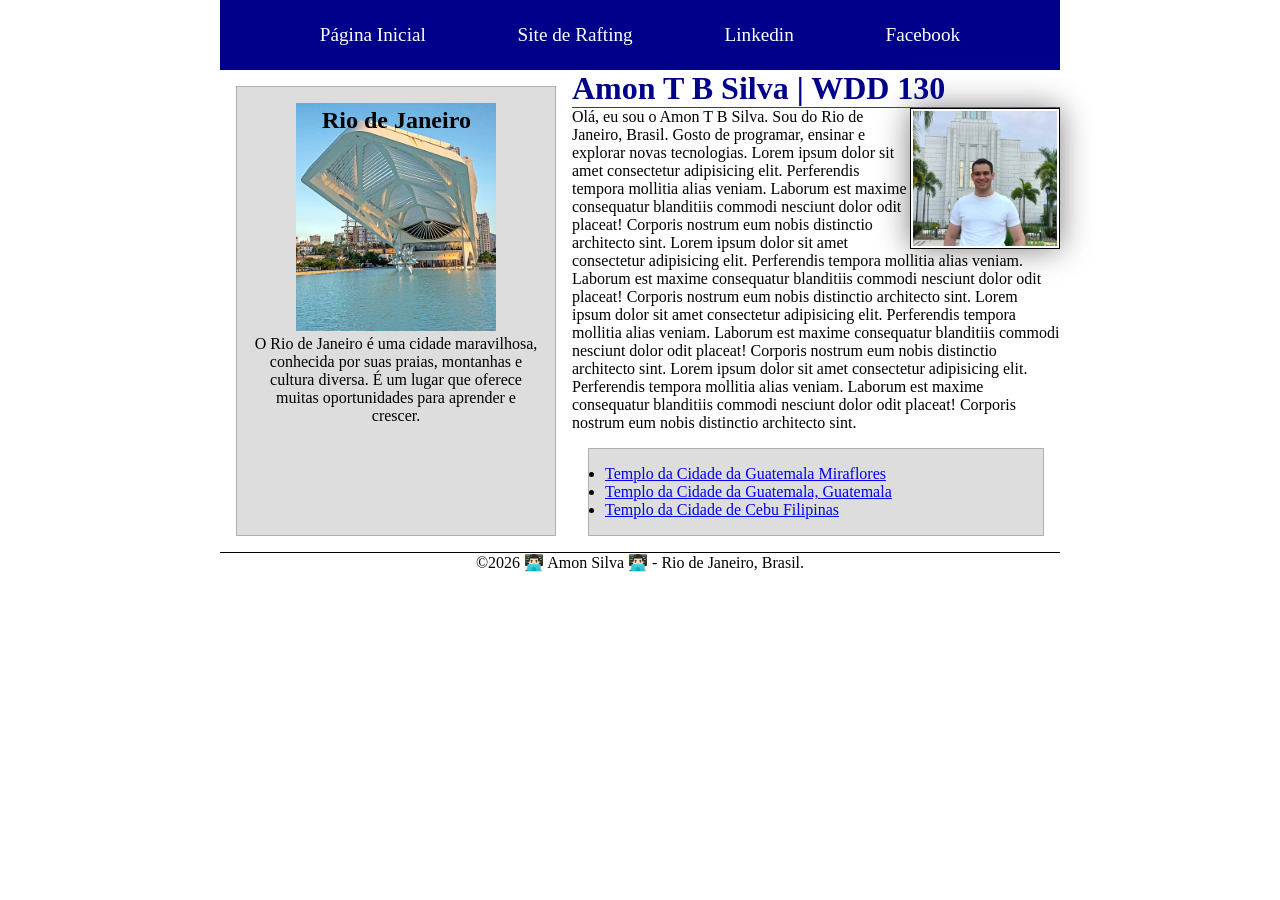
<file: index.html>
<!DOCTYPE html>
<html lang="pt-br">

<head>
    <meta charset="UTF-8">
    <meta name="viewport" content="width=device-width, initial-scale=1.0">
    <meta name="description" content="Página pessoal de Amon Silva, instrutor de WDD-130.">
    <meta name="author" content="Amon Silva">
    <link rel="stylesheet" href="estilos/estilos.css">
    <title>Amon Silva | WDD 130</title>
</head>

<body>
    <header>
        <nav>
            <a href="#">Página Inicial</a>
            <a href="wwr/">Site de Rafting</a>
            <a href="https://www.linkedin.com/">Linkedin</a> <a
              href="https://www.facebook.com">Facebook</a>
        </nav>
    </header>
    <div class="grid">
        <main>
            <h1>Amon T B Silva | WDD 130</h1>
            <img src="imagens/perfil.webp" alt="Foto de Amon Silva" width="200">
            <p>Olá, eu sou o Amon T B Silva. Sou do Rio de Janeiro, Brasil. Gosto de programar,
                ensinar e
                explorar novas
                tecnologias. Lorem ipsum dolor sit amet consectetur adipisicing elit. Perferendis
                tempora
                mollitia alias
                veniam. Laborum est maxime consequatur blanditiis commodi nesciunt dolor odit
                placeat!
                Corporis nostrum eum
                nobis distinctio architecto sint. Lorem ipsum dolor sit amet consectetur adipisicing
                elit.
                Perferendis
                tempora mollitia alias veniam. Laborum est maxime consequatur blanditiis commodi
                nesciunt
                dolor odit
                placeat! Corporis nostrum eum nobis distinctio architecto sint. Lorem ipsum dolor
                sit amet
                consectetur
                adipisicing elit. Perferendis tempora mollitia alias veniam. Laborum est maxime
                consequatur
                blanditiis
                commodi nesciunt dolor odit placeat! Corporis nostrum eum nobis distinctio
                architecto sint.
                Lorem ipsum
                dolor sit amet consectetur adipisicing elit. Perferendis tempora mollitia alias
                veniam.
                Laborum est maxime
                consequatur blanditiis commodi nesciunt dolor odit placeat! Corporis nostrum eum
                nobis
                distinctio architecto
                sint.
            </p>

            <ul class="caixa">
                <li><a href="https://www.churchofjesuschrist.org/temples/details/miraflores-guatemala-city-guatemala-temple?lang=por"
                      target="_blank">Templo
                        da Cidade da Guatemala Miraflores</a></li>
                <li><a href="https://www.churchofjesuschrist.org/temples/details/guatemala-city-guatemala-temple?lang=por"
                      target="_blank">Templo
                        da Cidade da Guatemala, Guatemala</a></li>
                <li><a href="https://www.churchofjesuschrist.org/temples/details/cebu-city-philippines-temple?lang=por"
                      target="_blank">Templo
                        da Cidade de Cebu Filipinas</a></li>
            </ul>
        </main>
        <aside class="caixa">
            <h2>Rio de Janeiro</h2>
            <img src="imagens/museu-amanha.jpg" alt="Foto do Museu do Amanhã no Rio de Janeiro"
              width="200">
            <p>O Rio de Janeiro é uma cidade maravilhosa, conhecida por suas praias, montanhas e
                cultura
                diversa. É um lugar
                que oferece muitas oportunidades para aprender e crescer.</p>
        </aside>
    </div>

    <footer>
        <p>&copy;2026 👨🏻‍💻 Amon Silva 👨🏻‍💻 - Rio de Janeiro, Brasil.</p>
    </footer>
</body>

</html>
</file>
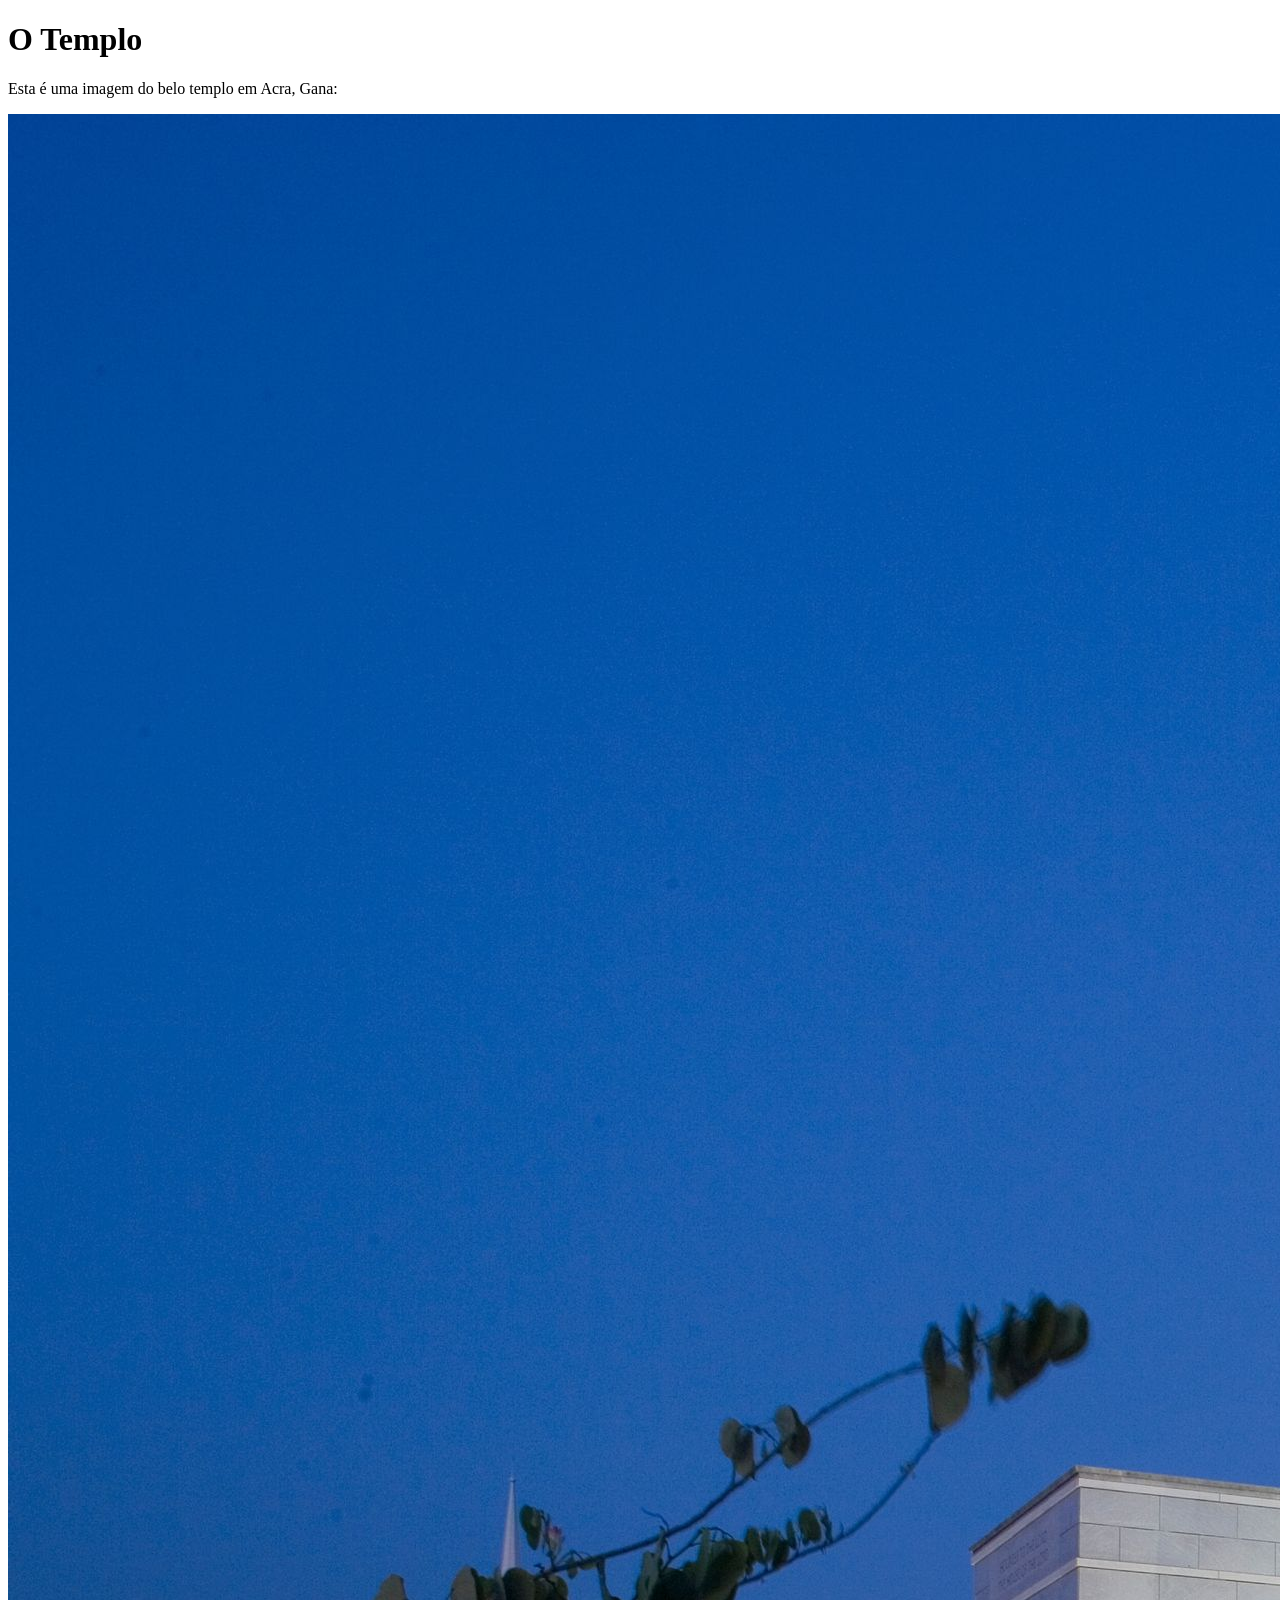
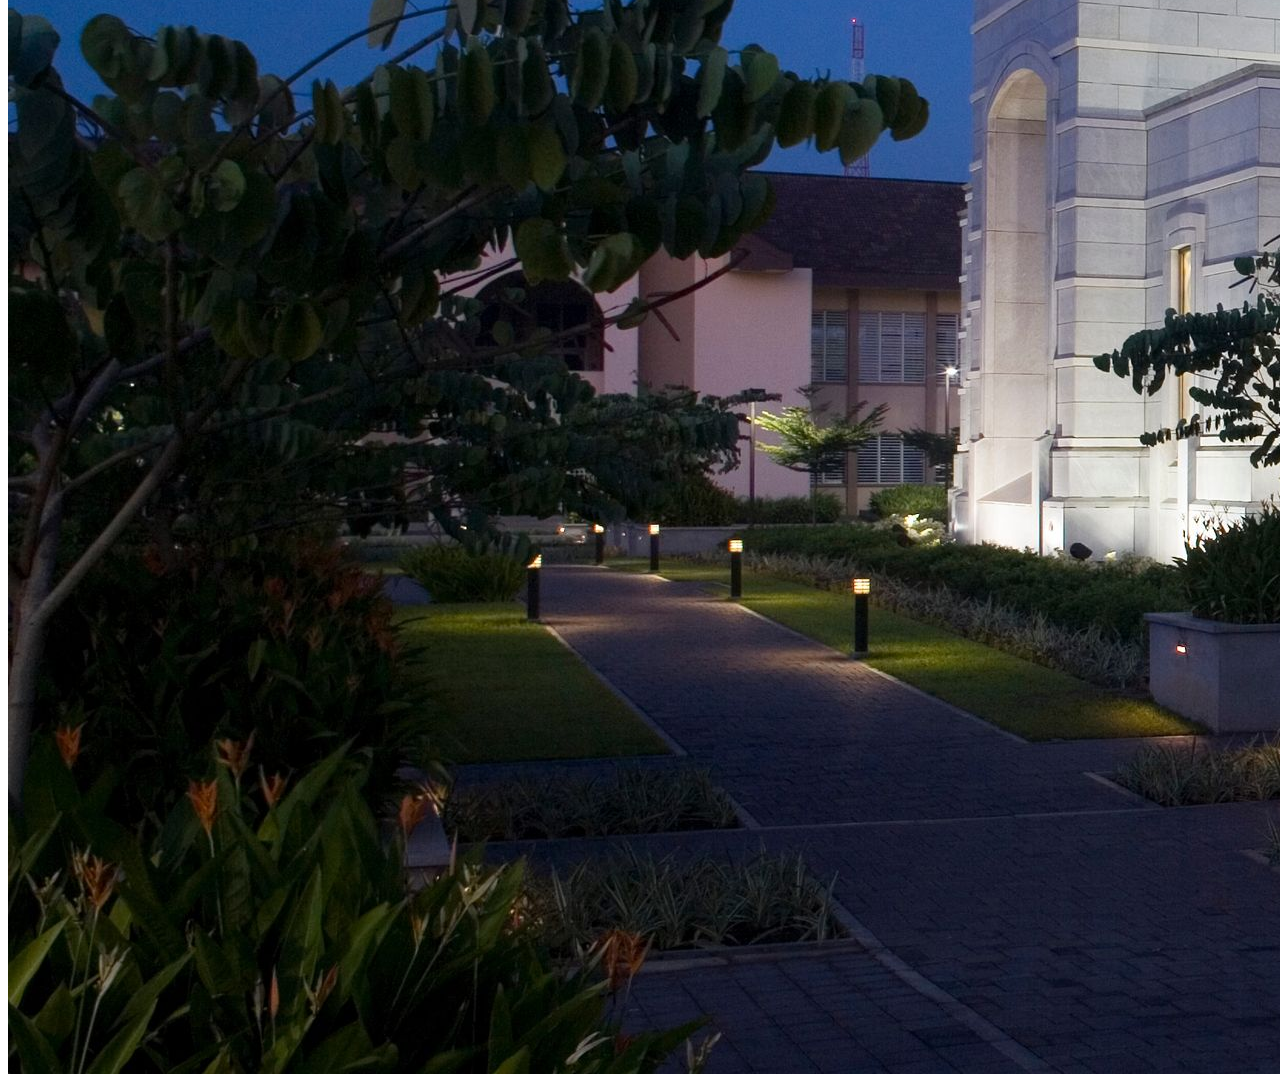
<file: semana01/imagens.html>
<!DOCTYPE html>
<html lang="pt-br">
<head>
    <meta charset="UTF-8">
    <meta name="viewport" content="width=device-width, initial-scale=1.0">
    <title>Imagem do Templo</title>
</head>
<body>
    <h1>O Templo</h1>
    <p>Esta é uma imagem do belo templo em Acra, Gana:</p>
    <img src="imagens/templo-largo.jpeg" alt="O Templo de Acra, Gana">
    
</body>
</html>
</file>
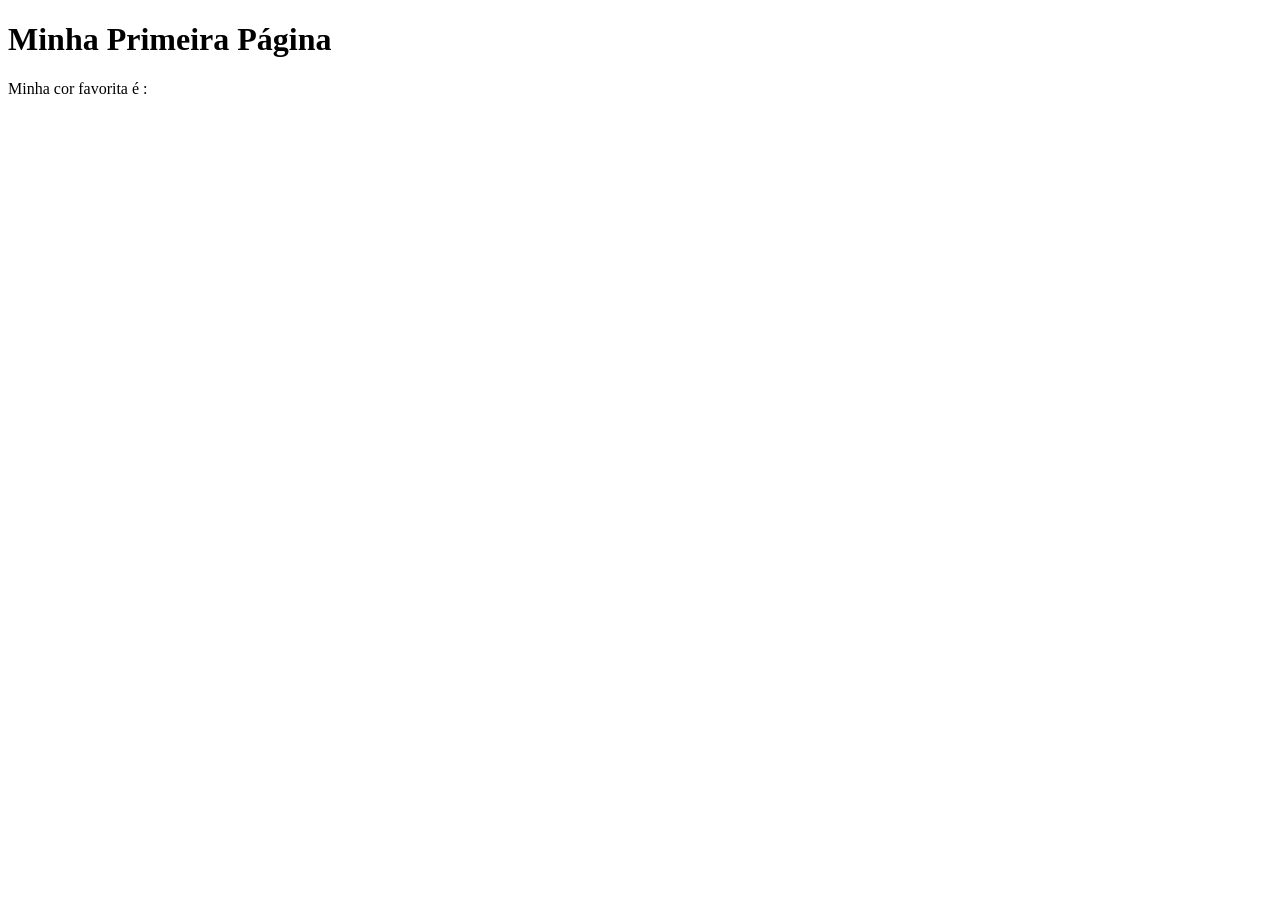
<file: semana01/primeira-pagina.html>
<!DOCTYPE html>
<html lang="pt-br">
<head>
    <meta charset="UTF-8">
    <meta name="viewport" content="width=device-width, initial-scale=1.0">
    <title>Minha Primeira Página</title>
</head>
<body>
    <h1>Minha Primeira Página</h1>
    <p>Minha cor favorita é : </p>
</body>
</html>
</file>
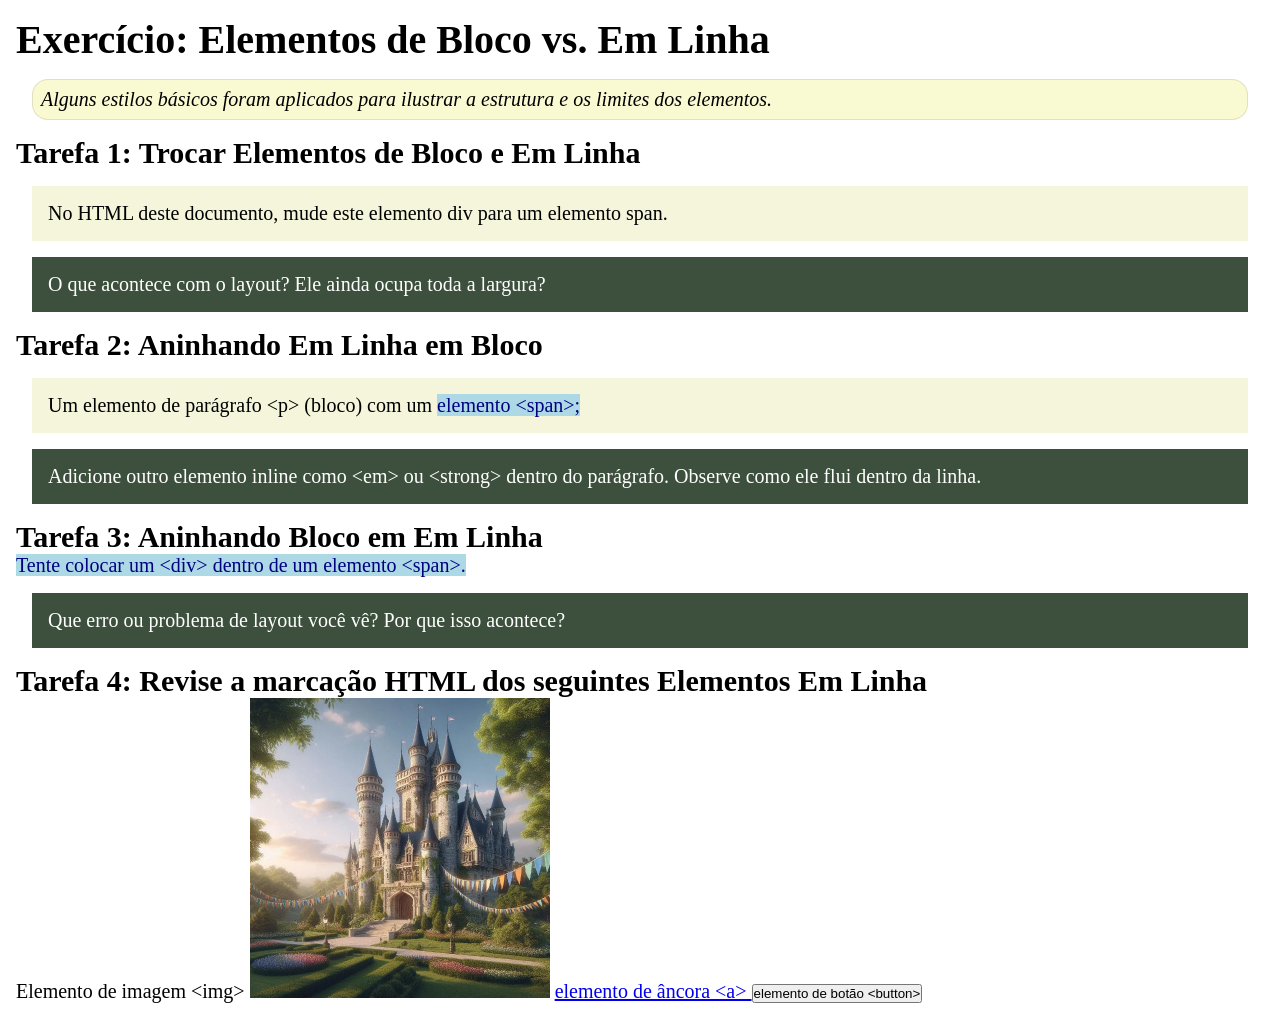
<file: semana02/bloco-vs-inline.html>
<!DOCTYPE html>
<html lang="pt-br">

<head>
    <meta charset="UTF-8">
    <meta name="viewport" content="width=device-width, initial-scale=1.0">
    <title>Exercício: Elementos de Bloco vs. Inline</title>
    <link rel="stylesheet" href="estilos/bloco-vs-inline.css">
</head>

<body>
    <main>
        <h1>Exercício: Elementos de Bloco vs. Em Linha</h1>
        <p class="note">Alguns estilos básicos foram aplicados para ilustrar a estrutura e os limites dos elementos.</p>

        <h2>Tarefa 1: Trocar Elementos de Bloco e Em Linha</h2>
        <div>No HTML deste documento, mude este elemento div para um elemento span.</div>

        <p class="question">O que acontece com o layout? Ele ainda ocupa toda a largura?</p>

        <h2>Tarefa 2: Aninhando Em Linha em Bloco</h2>
        <p>Um elemento de parágrafo &lt;p&gt; (bloco) com um <span>elemento &lt;span&gt;;</span></p>
        <p class="question">Adicione outro elemento inline como &lt;em&gt; ou &lt;strong&gt; dentro do parágrafo.
            Observe como ele flui dentro da linha.</p>

        <h2>Tarefa 3: Aninhando Bloco em Em Linha</h2>
        <span>Tente colocar um &lt;div&gt; dentro de um elemento &lt;span&gt;.</span>
        <p class="question">Que erro ou problema de layout você vê? Por que isso acontece?</p>


        <h2>Tarefa 4: Revise a marcação HTML dos seguintes Elementos Em Linha</h2>
        Elemento de imagem &lt;img&gt;
        <img src="imagens/castelo.webp" alt="imagem (imagens estão em linha)" width="300" height="300">
        <a href="https://churchofjesuschrist.org">elemento de âncora &lt;a&gt; </a>
        <button type="button">elemento de botão &lt;button&gt;</button>
    </main>
</body>

</html>
</file>
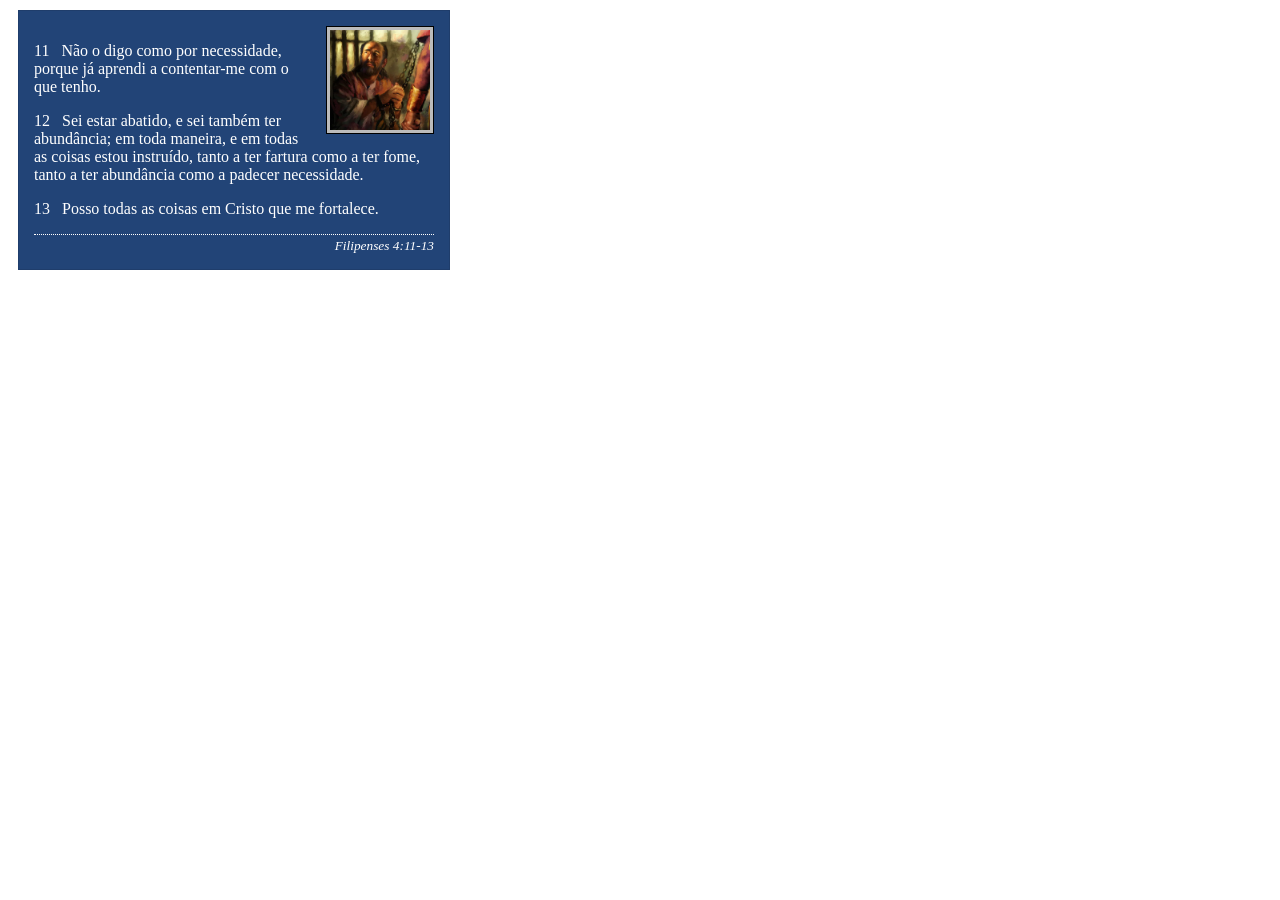
<file: semana02/box-model-solucao.html>
<!DOCTYPE html>
<html lang="pt-br">

<head>
    <meta charset="UTF-8">
    <meta name="viewport" content="width=device-width, initial-scale=1.0">
    <title>Atividade de Box Model</title>
    <link rel="stylesheet" href="estilos/box-model-solucao.css">
</head>

<body>
    <main>
        <div class="callout">
            <img src="imagens/apostolo-paulo-preso.webp" alt="Apóstolo Paulo - Preso em Roma" width="200" height="200">
            <blockquote>
                <p>11 &nbsp; Não o digo como por necessidade, porque já aprendi a contentar-me com o que tenho.</p>
                <p>12 &nbsp; Sei estar abatido, e sei também ter abundância; em toda maneira, e em todas as coisas estou
                    instruído, tanto a ter fartura como a ter fome, tanto a ter abundância como a padecer necessidade.
                </p>
                <p>13 &nbsp; Posso todas as coisas em Cristo que me fortalece.</p>
            </blockquote>
            <cite>Filipenses 4:11-13</cite>
        </div>
    </main>
</body>

</html>
</file>
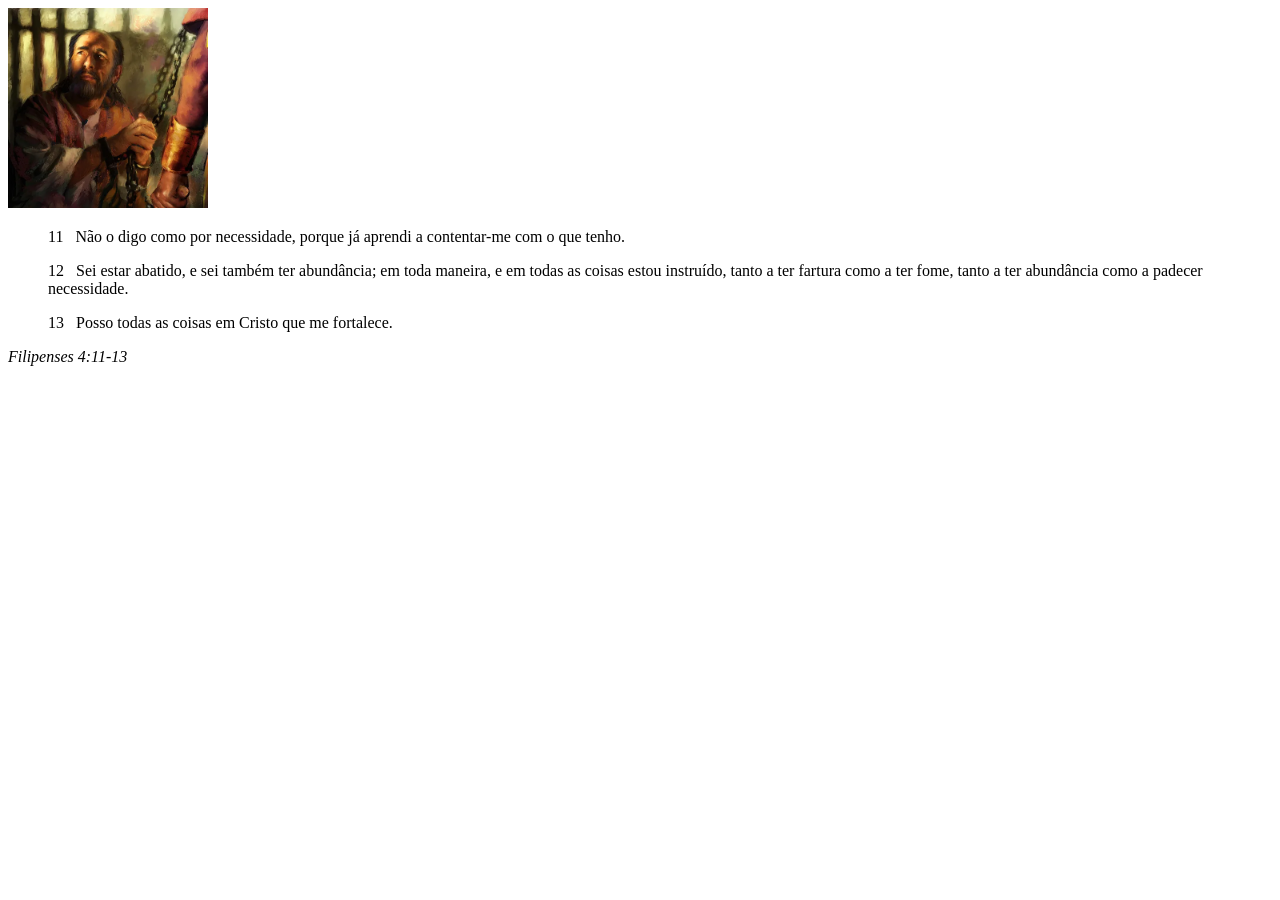
<file: semana02/box-model.html>
<!DOCTYPE html>
<html lang="pt-br">
<head>
    <meta charset="UTF-8">
    <meta name="viewport" content="width=device-width, initial-scale=1.0">
    <title>Atividade de Box Model</title>
</head>
<body>
    <main>
        <div class="callout">
            <img src="imagens/apostolo-paulo-preso.webp" alt="Apóstolo Paulo - Preso em Roma" width="200" height="200">
            <blockquote>
                <p>11 &nbsp; Não o digo como por necessidade, porque já aprendi a contentar-me com o que tenho.</p>
                <p>12 &nbsp; Sei estar abatido, e sei também ter abundância; em toda maneira, e em todas as coisas estou instruído, tanto a ter fartura como a ter fome, tanto a ter abundância como a padecer necessidade.</p>
                <p>13 &nbsp; Posso todas as coisas em Cristo que me fortalece.</p>
            </blockquote>
            <cite>Filipenses 4:11-13</cite>
        </div>
    </main>
</body>
</html>
</file>
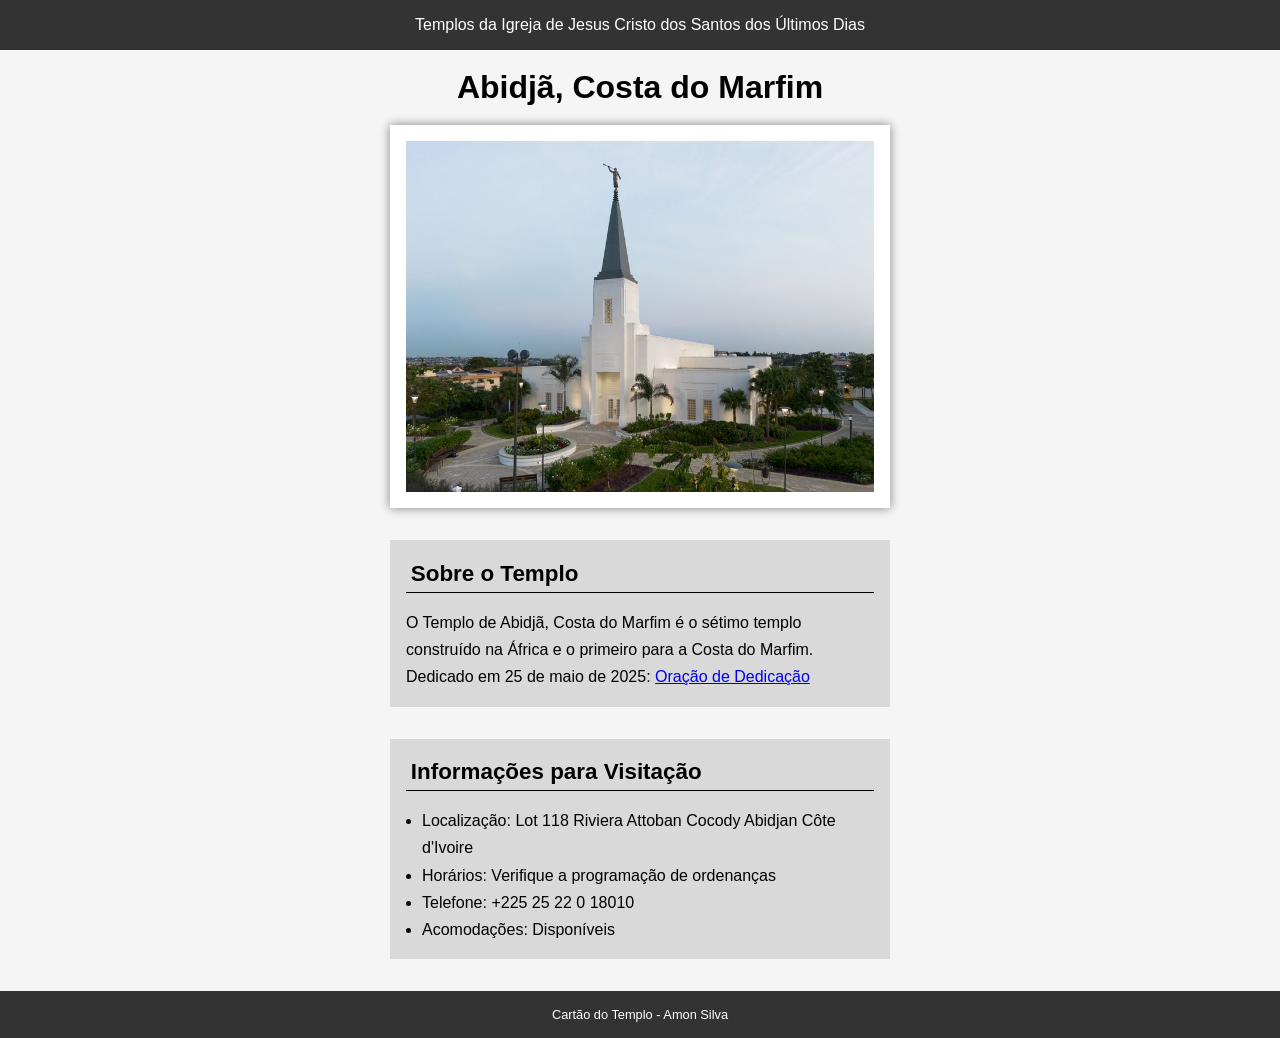
<file: semana02/templo.html>
<!DOCTYPE html>
<html lang="pt-br">

<head>
    <meta charset="UTF-8">
    <meta name="viewport" content="width=device-width, initial-scale=1.0">
    <title>Cartão do Templo - Abidjã, Costa do Marfim</title>
    <link rel="stylesheet" href="estilos/templo.css">
</head>

<body>
    <header>
        <p>Templos da Igreja de Jesus Cristo dos Santos dos Últimos Dias</p>
    </header>
    <main>
        <h1>Abidjã, Costa do Marfim</h1>
        <picture>
            <img src="imagens/abidja-costa-do-marfim.jpeg" alt="Templo de Abidjã, Costa do Marfim">
        </picture>
        <section>
            <h2>Sobre o Templo</h2>
            <p>O Templo de Abidjã, Costa do Marfim é o sétimo templo construído na África e o
                primeiro para a Costa do Marfim.</p>
            <p>Dedicado em 25 de maio de 2025: <a
                  href="https://www.churchofjesuschrist.org/temples/dedicatory-prayer/abidjan-ivory-coast-temple/2025-05-25?lang=eng"
                  target="_blank" rel="noopener noreferrer">Oração de Dedicação</a></p>
        </section>
        <section>
            <h2>Informações para Visitação</h2>
            <ul>
                <li>Localização: Lot 118 Riviera Attoban Cocody Abidjan Côte d'Ivoire</li>
                <li>Horários: Verifique a programação de ordenanças</li>
                <li>Telefone: +225 25 22 0 18010</li>
                <li>Acomodações: Disponíveis</li>
            </ul>
        </section>
    </main>
    <footer>
        <p>Cartão do Templo - Amon Silva</p>
    </footer>
</body>

</html>
</file>
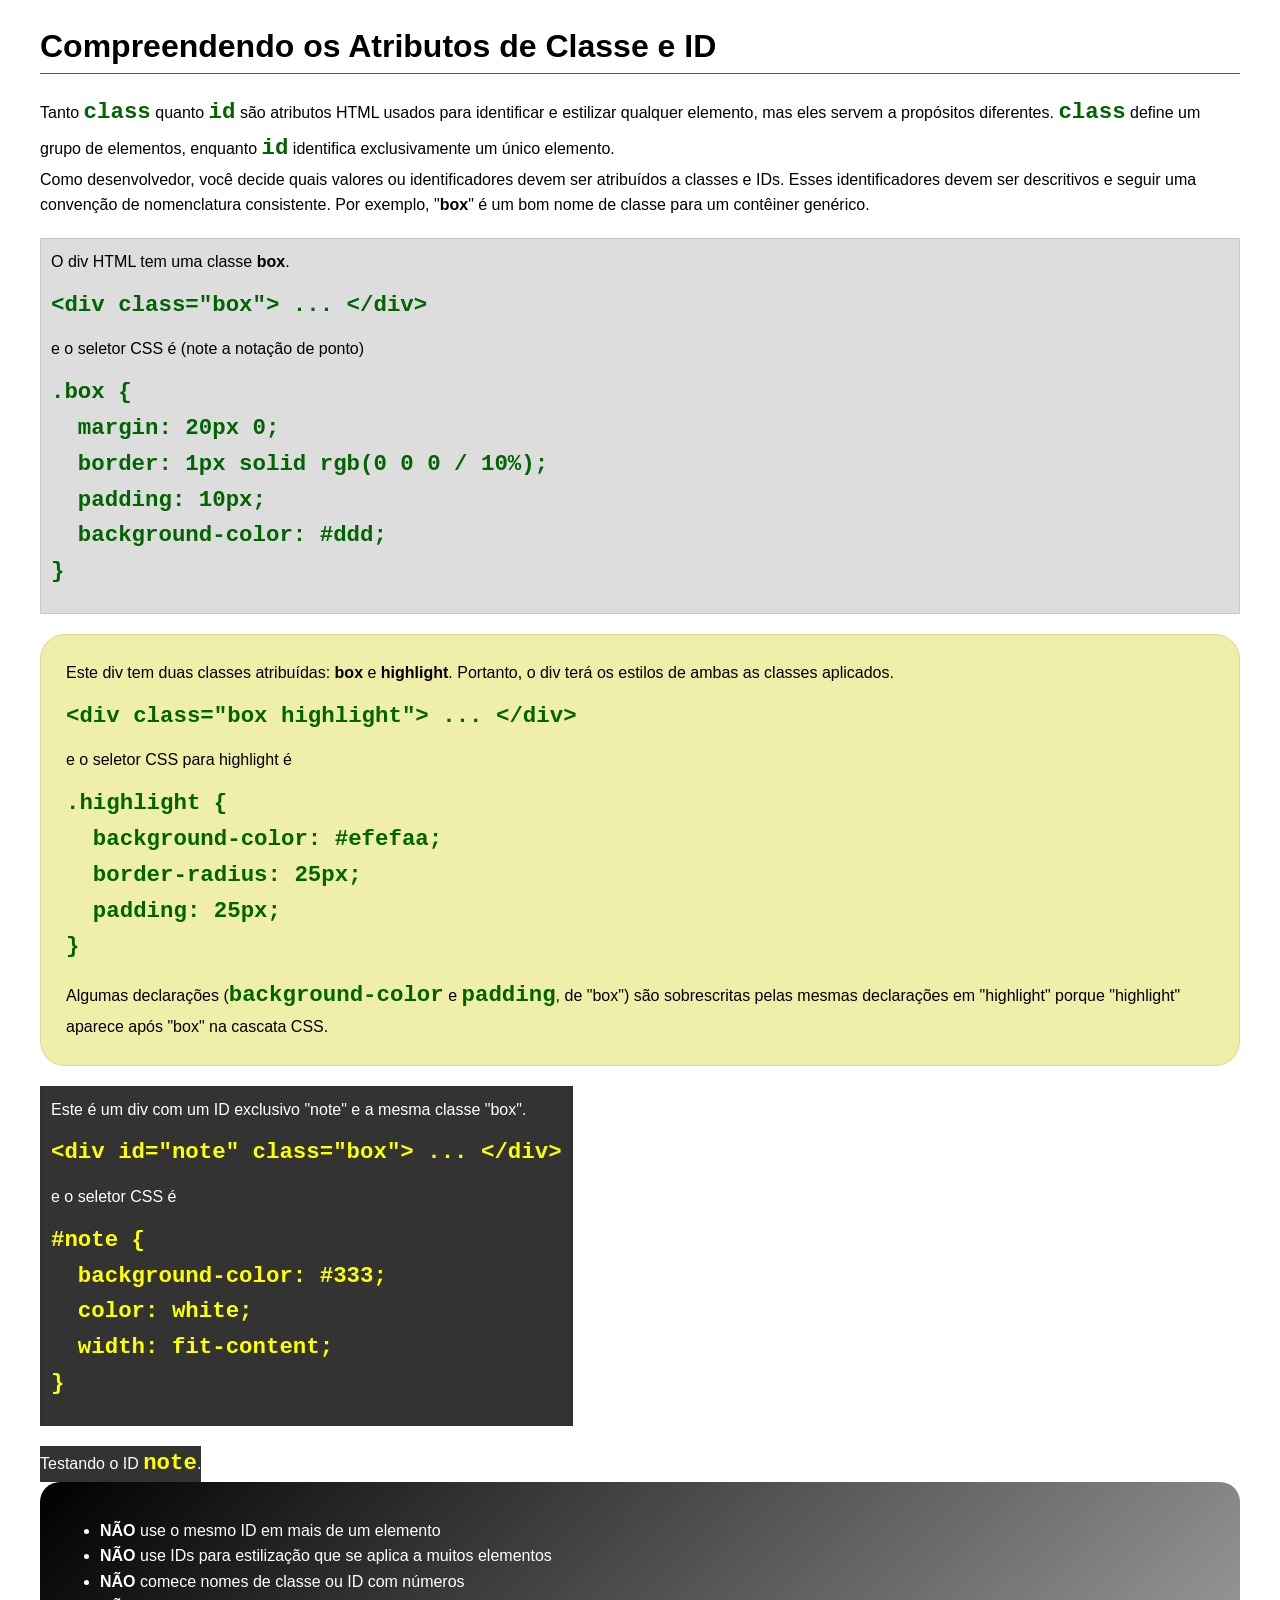
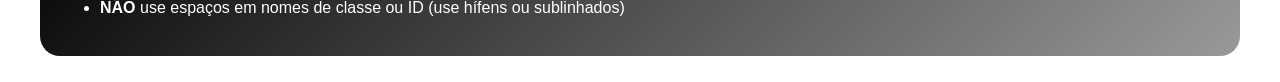
<file: semana03/classe-e-id.html>
<!DOCTYPE html>
<html lang="pt-br">

<head>
    <meta charset="UTF-8">
    <meta name="viewport" content="width=device-width, initial-scale=1.0">
    <title>Atributos de Classe vs ID</title>
    <link rel="stylesheet" href="estilos/classe-e-id.css">
</head>

<body>
    <h1>Compreendendo os Atributos de Classe e ID</h1>
    <p>Tanto <code>class</code> quanto <code>id</code> são atributos HTML usados para identificar e estilizar qualquer
        elemento, mas eles servem a propósitos diferentes. <code>class</code> define um grupo de elementos, enquanto
        <code>id</code> identifica exclusivamente um único elemento.
    </p>
    <p>Como desenvolvedor, você decide quais valores ou identificadores devem ser atribuídos a classes e IDs. Esses
        identificadores devem ser descritivos e seguir uma convenção de nomenclatura consistente. Por exemplo,
        "<strong>box</strong>" é um bom nome de classe para um contêiner genérico.</p>
    <div class="box">
        <p>O div HTML tem uma classe <strong>box</strong>.</p>
        <pre><code class="html">&lt;div class="box"&gt; ... &lt;/div&gt;</code></pre>
        e o seletor CSS é (note a notação de ponto)
        <pre><code class="css">.box {
  margin: 20px 0;
  border: 1px solid rgb(0 0 0 / 10%);
  padding: 10px;
  background-color: #ddd; 
}</code></pre>
    </div>

    <div class="box highlight">
        <p>Este div tem duas classes atribuídas: <strong>box</strong> e <strong>highlight</strong>. Portanto, o div terá
            os estilos de ambas as classes aplicados.</p>
        <pre><code class="html">&lt;div class="box highlight"&gt; ... &lt;/div&gt;</code></pre>
        e o seletor CSS para highlight é
        <pre><code class="css">.highlight {
  background-color: #efefaa;
  border-radius: 25px;
  padding: 25px;
}</code></pre>
        <p>Algumas declarações (<code>background-color</code> e <code>padding</code>, de "box") são sobrescritas pelas
            mesmas declarações em "highlight" porque "highlight" aparece após "box" na cascata CSS.</p>
    </div>

    <div id="note" class="box">
        <p>Este é um div com um ID exclusivo "note" e a mesma classe "box".</p>
        <pre><code class="html">&lt;div id="note" class="box"&gt; ... &lt;/div&gt;</code></pre>
        e o seletor CSS é
        <pre><code class="css">#note {
  background-color: #333;
  color: white;
  width: fit-content;
}</code></pre>
    </div>

    <div id="note">
        <p>Testando o ID <code>note</code>.</p>
    </div>

    <section id="melhor-pratica">
        <ul>
            <li><strong>NÃO</strong> use o mesmo ID em mais de um elemento</li>
            <li><strong>NÃO</strong> use IDs para estilização que se aplica a muitos elementos</li>
            <li><strong>NÃO</strong> comece nomes de classe ou ID com números</li>
            <li><strong>NÃO</strong> use espaços em nomes de classe ou ID (use hífens ou sublinhados)</li>
        </ul>
    </section>

    <br>

</body>

</html>
</file>
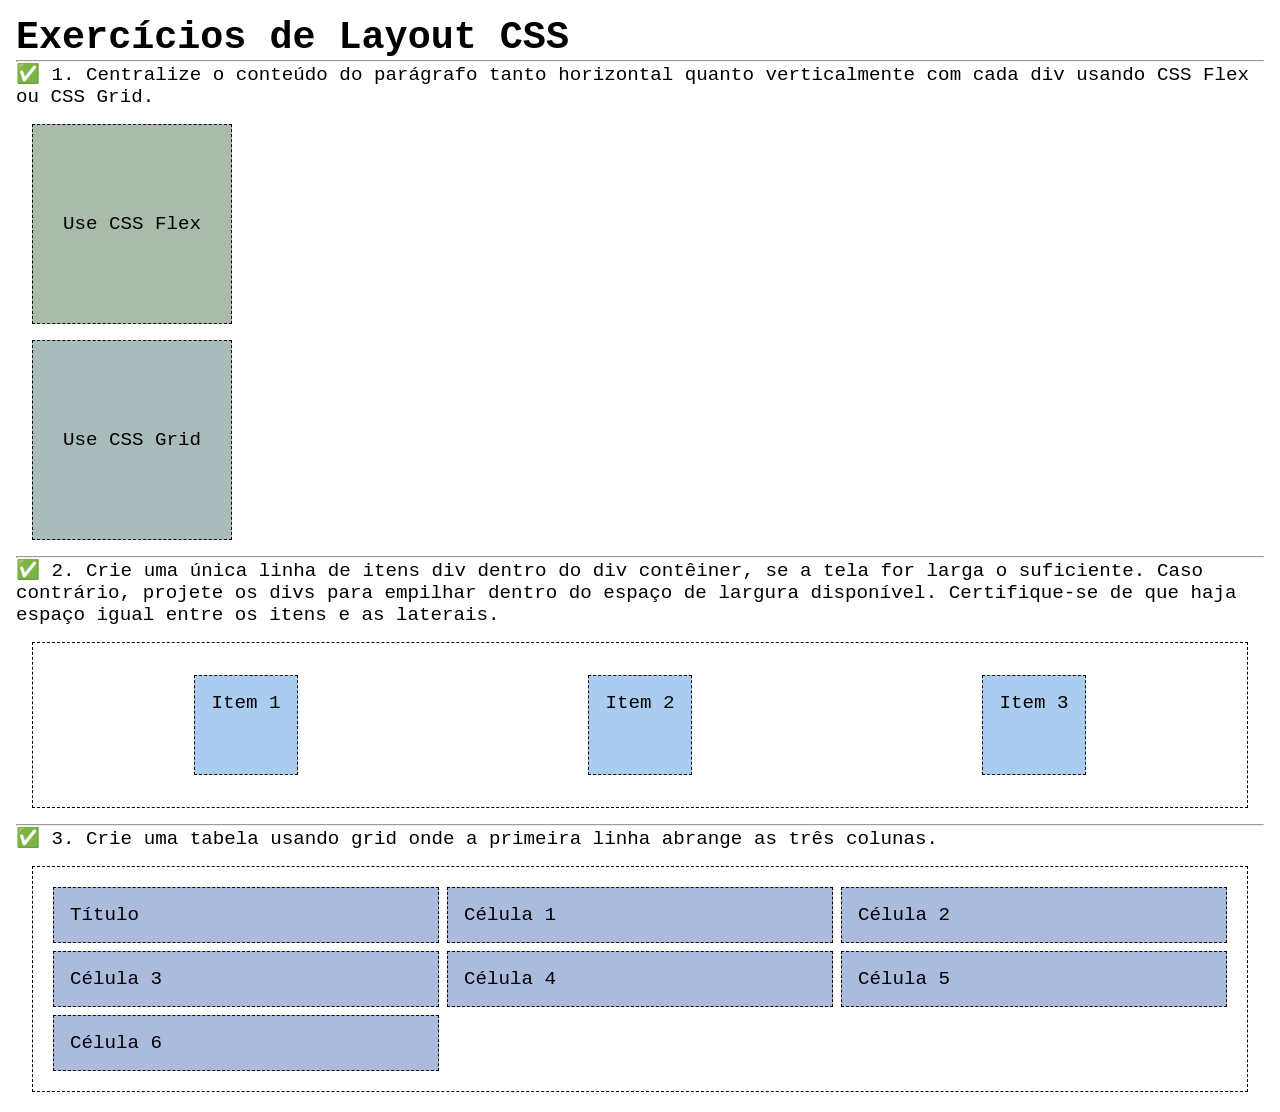
<file: semana04/exercicios-layout.html>
<!DOCTYPE html>
<html lang="pt-br">

<head>
    <meta charset="UTF-8">
    <meta name="viewport" content="width=device-width, initial-scale=1.0">
    <title>Exercícios de Layout CSS</title>
    <link rel="stylesheet" href="estilos/solucoes-dos-exercicios-de-layout.css">
</head>

<body>
    <main>
        <h1>Exercícios de Layout CSS</h1>
        <hr>
        <p>✅ 1. Centralize o conteúdo do parágrafo tanto horizontal quanto verticalmente com cada div usando CSS Flex ou
            CSS Grid.
        </p>
        <div class="one flex">
            <p>Use CSS Flex</p>
        </div>
        <div class="one grid">
            <p>Use CSS Grid</p>
        </div>
        <hr>
        <p>✅ 2. Crie uma única linha de itens div dentro do div contêiner, se a tela for larga o suficiente. Caso
            contrário, projete os
            divs para empilhar dentro do espaço de largura disponível. Certifique-se de que haja espaço igual entre os
            itens e as laterais.</p>
        <div class="container2">
            <div class="dois">
                <p>Item 1</p>
            </div>
            <div class="dois">
                <p>Item 2</p>
            </div>
            <div class="dois">
                <p>Item 3</p>
            </div>
        </div>
        <hr>
        <p>✅ 3. Crie uma tabela usando grid onde a primeira linha abrange as três colunas. </p>
        <div class="container3">
            <div class="tres colunas-3">
                <p>Título</p>
            </div>
            <div class="tres">
                <p>Célula 1</p>
            </div>
            <div class="tres">
                <p>Célula 2</p>
            </div>
            <div class="tres">
                <p>Célula 3</p>
            </div>
            <div class="tres">
                <p>Célula 4</p>
            </div>
            <div class="tres">
                <p>Célula 5</p>
            </div>
            <div class="tres">
                <p>Célula 6</p>
            </div>

        </div>
    </main>
</body>

</html>
</file>
<file: estilos/estilos.css>
* {
    margin: 0;
    padding: 0;
    box-sizing: border-box;
}

nav {
    display: flex;
    justify-content: space-evenly;
    align-items: center;
    background-color: darkblue;
    padding: 1rem;
}

nav a {
    color: white;
    display: block;
    padding: 0.5rem;
    text-decoration: none;
    font-size: 1.2rem;
}

h1 {
    color: darkblue;
    border-bottom: 1px solid rgb(50, 50, 170);
}

main img {
    float: right;
    width: 150px;
    height: auto;
    border: 1px solid black;
    padding: 2px;
    box-shadow: 0 0 30px gray;
}

aside {
    position: relative;
    width: 20rem;
    text-align: center;
}

aside h2 {
    position: absolute;
    top: 20px;
    left: 85px;
}

aside img {
    width: 200px;
    height: auto;
}

p {
    padding: 0;
}

footer {
    margin-top: 15px;
    border-top: 1px solid #000;
    text-align: center;
}

/* Seletores de Classe */
.caixa {
    margin: 1rem;
    padding: 1rem;
    border: 1px solid rgb(0 0 0 / 0.2);
    background-color: #ddd;
    color: #000;
}

header,
footer,
.grid {
    max-width: 840px;
    margin: 0 auto;
}

.grid {
    display: grid;
    /* grid-template-columns: 1fr 1fr; */
}

main {
    grid-row: 1/2;
    grid-column: 2/3;
}
</file>
<file: semana02/estilos/bloco-vs-inline.css>
* {
    margin: 0;
    padding: 0;
}

body {
    font-size: 20px;
    margin: 1rem;
}

p,
div {
    background-color: beige;
    margin: 1rem;
    padding: 1rem;
}

span {
    color: navy;
    background-color: lightblue;
}

code {
    margin: 0;
    padding: 0;
    color: green;
    font-size: 1.2rem;
}

.note {
    font-style: italic;
    background-color: lightgoldenrodyellow;
    border-radius: 1rem;
    border: 1px solid rgb(0 0 0 / 10%);
    margin: 1rem;
    padding: .5rem;
}

.question {
    background-color: #3d503d;
    color: #fff;
}
</file>
<file: semana02/estilos/box-model-solucao.css>
.callout {
    max-width: 400px;
    margin: 10px;
    border: 1px solid rgba(0, 0, 0, .1);
    padding: 15px;
    background-color: #247;
    color: #fff;
}

.callout img {
    float: right;
    margin: 0 0 10px 15px;
    border: 1px solid #000;
    padding: 3px;
    background-color: #bbb;
    width: 100px;
    height: auto;

}

blockquote {
    margin: 0;
}

cite {
    display: block;
    border-top: 1px dotted #fff;
    padding-top: 3px;
    text-align: right;
    font-size: smaller;
}
</file>
<file: semana02/estilos/templo.css>
* {
    margin: 0;
    padding: 0;
}

body {
    font-family: Arial, Helvetica, sans-serif;
    background-color: #F5F5F5;
}

main {
    width: 500px;
    margin: 0 auto;
}

header,
footer {
    background-color: #333;
    color: #fff;
    text-align: center;
    padding: 1rem;
}

h1 {
    text-align: center;
    margin: 1.2rem 0;
}

section {
    background-color: #D9D9D9;
    padding: 1rem;
    margin: 2rem 0;
}

section h2 {
    font-size: 1.4rem;
    padding: 0.3rem;
    border-bottom: 1px solid black;
    margin-bottom: 1rem;
}

section p,
section li {
    line-height: 1.7rem;
}

section ul {
    padding-left: 1rem;
}

picture {
    display: block;
    border: 1rem solid #fff;
    box-shadow: 0px 0px 10px gray;
}

img {
    display: block;
    width: 100%;
    height: auto;
}

footer {
    font-size: 0.8rem;
}
</file>
<file: semana03/estilos/classe-e-id.css>
body {
    font-family: Arial, sans-serif;
    line-height: 1.6;
    margin: 0;
    padding: 0 40px;
}

h1 {
    border-bottom: 1px solid rgb(0 110 182);
    padding-bottom: 0;
}



p {
    margin: 0;
}

code {
    color: darkgreen;
    font-weight: 700;
    font-size: 1.4rem;
}

/* Class exemplos - podem ser reutilizados */

.box {
    margin: 20px 0;
    border: 1px solid rgb(0 0 0 / 10%);
    padding: 10px;
    background-color: #ddd; /* essa é a abreviação para #dddddd */
}

.highlight {
    background-color: #efefaa;
    border-radius: 25px;
    padding: 25px;
}

/* ID exemplos - devem ser únicos */

#note {
    background-color: #333;
    color: white;
    width: fit-content;
}

#note code {
    color: yellow;
}

#melhor-pratica {
    background: linear-gradient(135deg, #000 0%, #999 100%);
    color: white;
    border-radius: 20px;
    padding: 20px
}
</file>
<file: semana04/estilos/solucoes-dos-exercicios-de-layout.css>
* {
    margin: 0;
    padding: 0;
    box-sizing: border-box;
}

body {
    margin: 1rem;
    font-family: monospace;
    font-size: 1.2rem;
}

div {
    margin: 1rem;
    border: 1px dashed;
    padding: 1rem;
}

.one {
    width: 200px;
    height: 200px;
}

.flex {
    background-color: #aba;
    display: flex;
    justify-content: center;
    align-items: center;
}

.grid {
    background-color: #abb;
    display: grid;
    place-items: center;
}

.container2 {
    display: flex;
    flex-wrap: wrap;
    justify-content: space-around;
}

.dois {
    background-color: #ace;
    height: 100px;
}

.container3 {
    display: grid;
    grid-template-columns: repeat(3, 1fr);
}

.columns-3 {
    grid-column: span 3;}

.tres {
    margin: .25rem;
    background-color: #abd;
}
</file>
